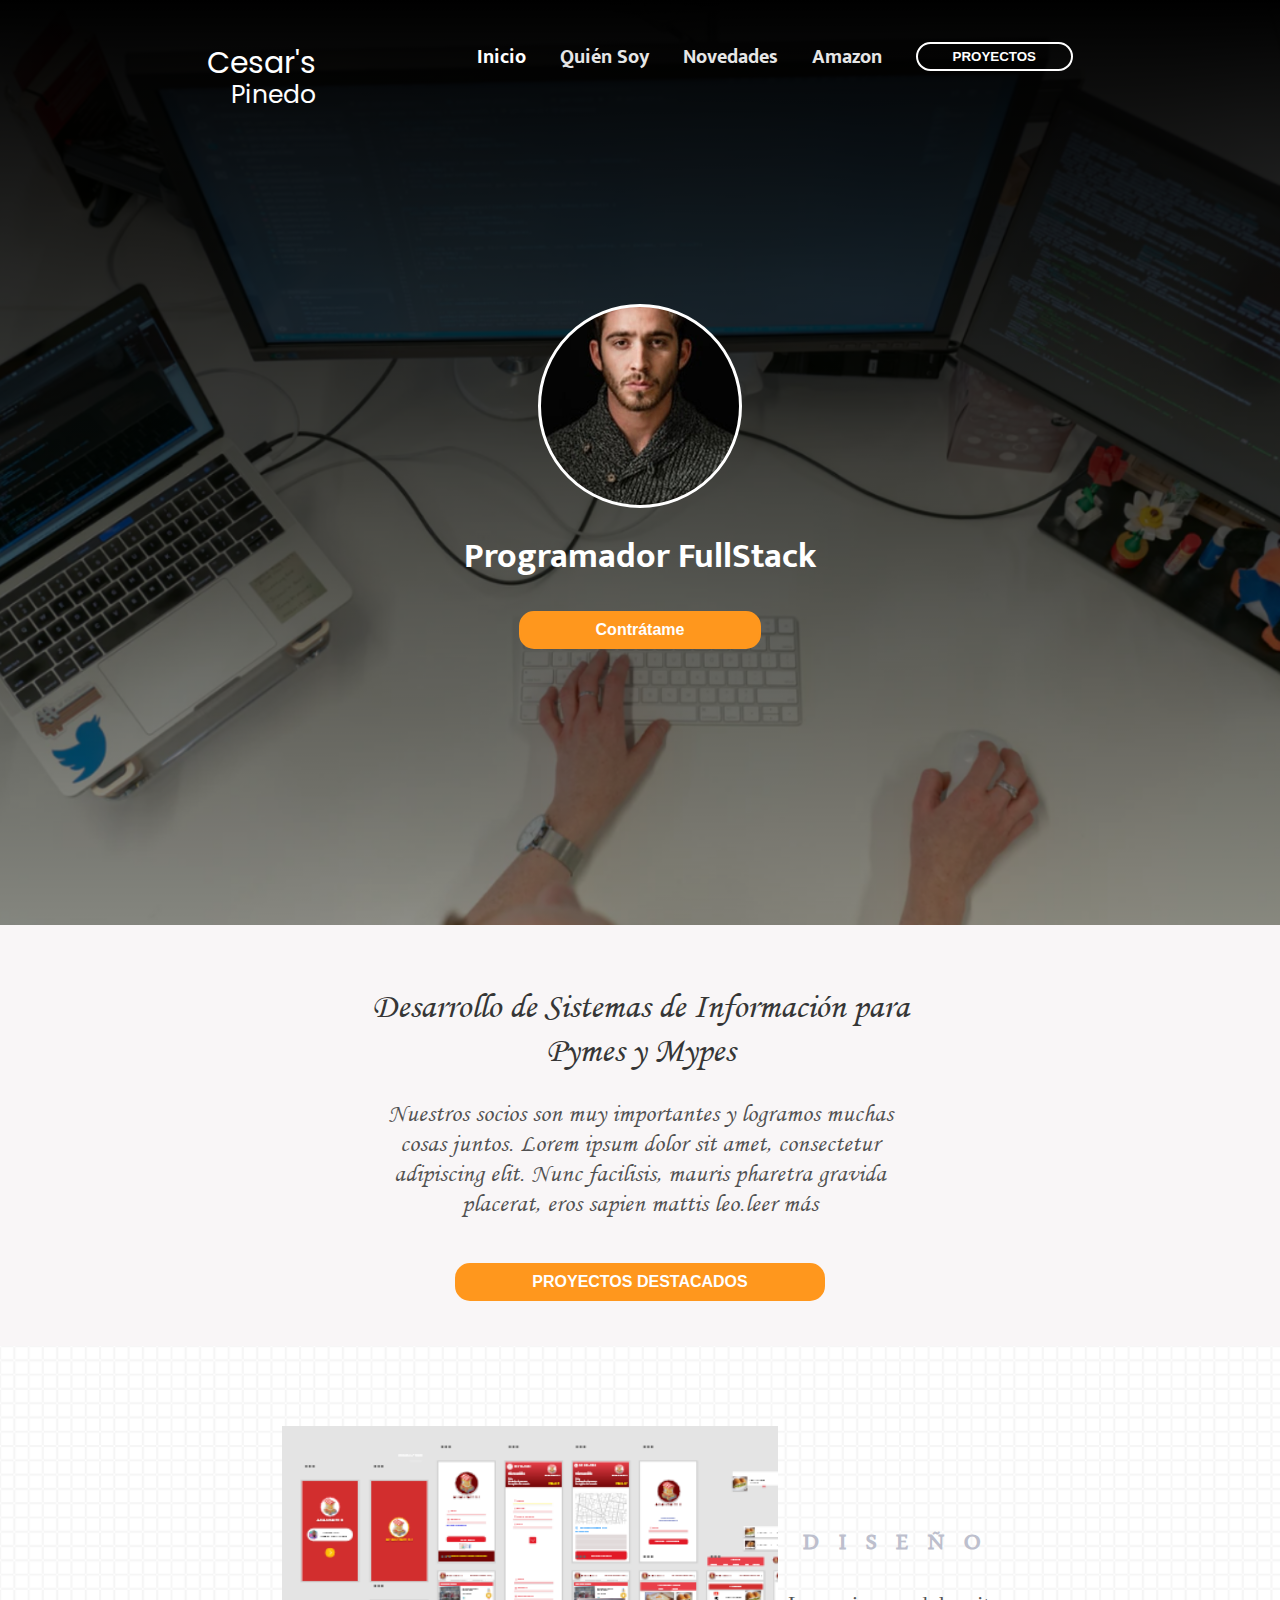
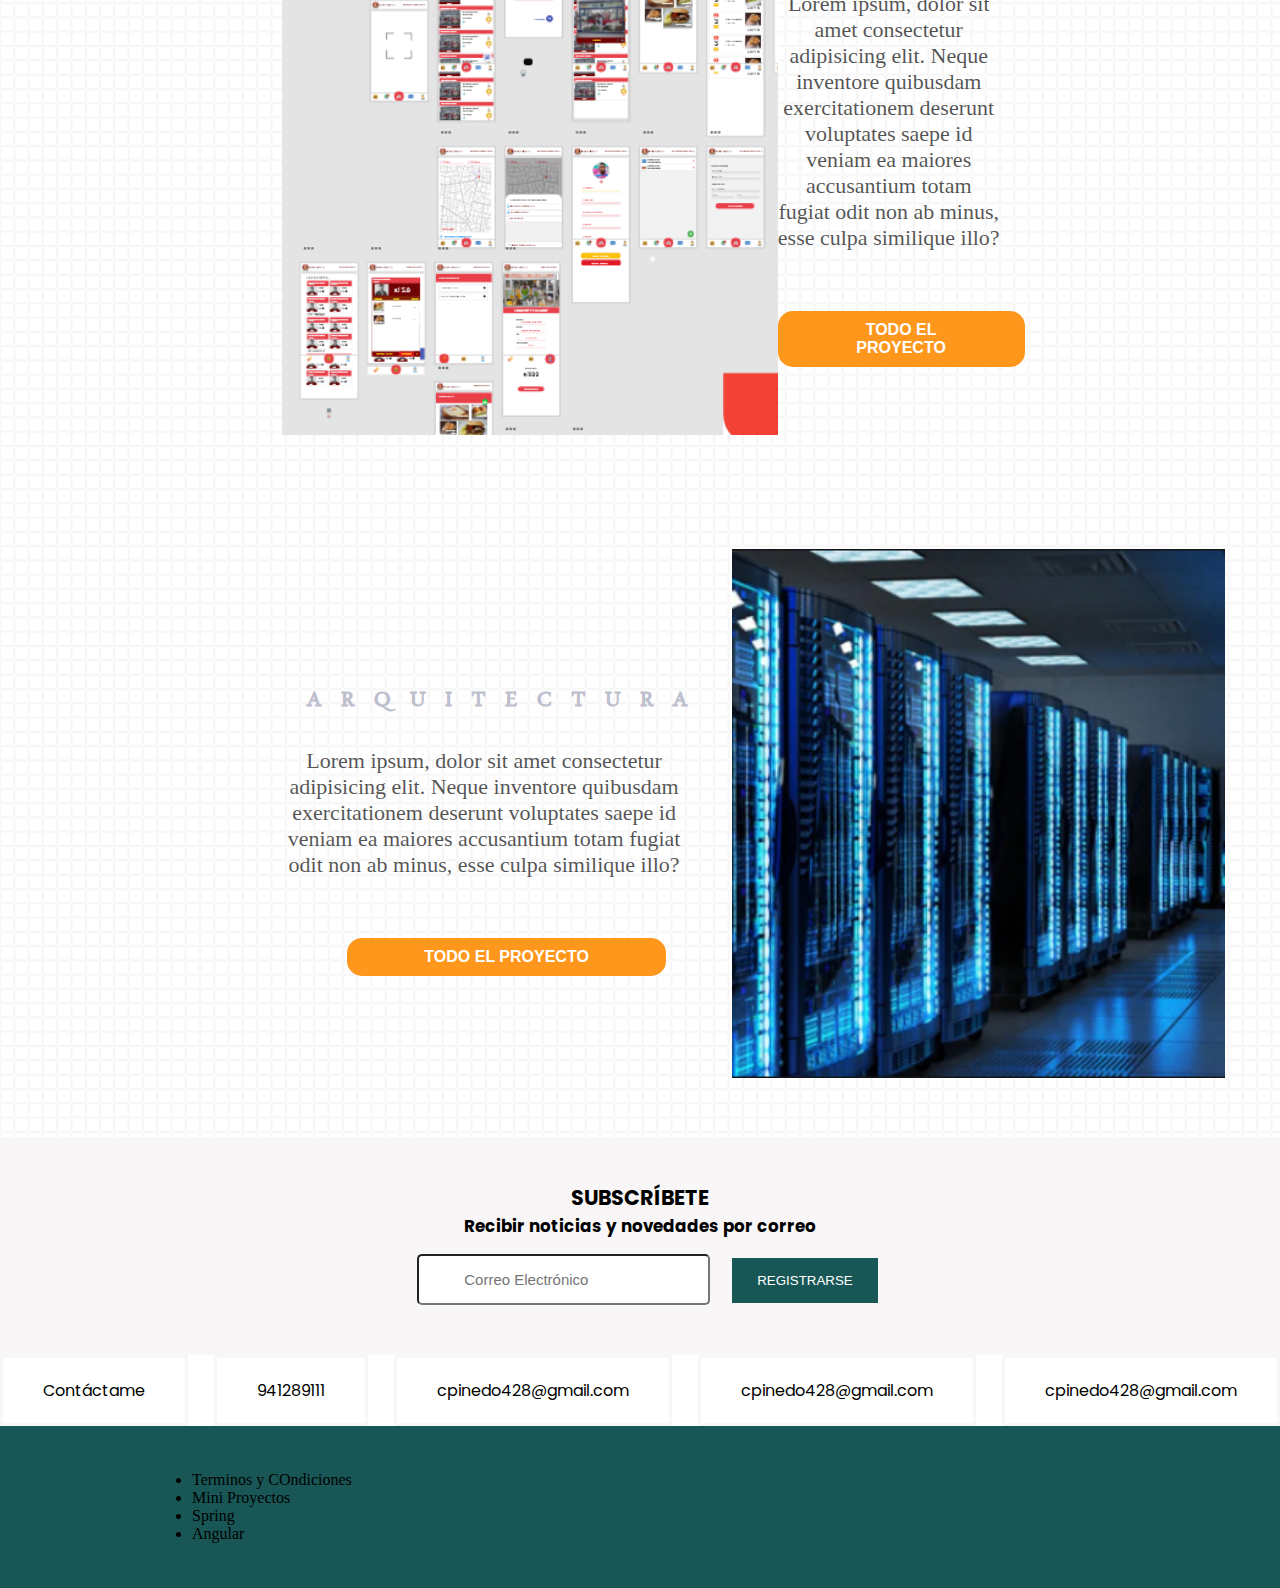
<file: index.html>
<!DOCTYPE html>
<html lang="en">

<head>
    <meta charset="UTF-8">
    <meta name="viewport" content="width=device-width, initial-scale=1.0">
    <title>Document</title>
    <link rel="stylesheet" type="text/css" href="style.css" />
    <link href="https://fonts.googleapis.com/css?family=Anton&display=swap" rel="stylesheet">
    <link href="https://fonts.googleapis.com/css?family=Poppins&display=swap" rel="stylesheet">
    <link href="https://fonts.googleapis.com/css?family=Mukta&display=swap" rel="stylesheet">
</head>

<body>
    <header class="bg-header">
        <nav class="container">
            <ul>
                <li>
                    <a>
                        <ul>
                            <li class="logo logo-title">
                                Cesar's
                            </li>
                            <li class="logo logo-subtitle">
                                Pinedo
                            </li>
                        </ul>
                    </a>
                </li>
                <li class="go-end">
                    <ul>
                        <li>
                            <a class="nav-item-active">Inicio</a></li>
                        <li><a class="nav-item">Quién Soy</a></li>
                        <li><a class="nav-item">Novedades</a></li>
                        <li><a class="nav-item">Amazon</a></li>
                        <li><a><button id="btnproyectos">PROYECTOS</button></a></li>
                    </ul>
                </li>
            </ul>
            <div class="foto-middler">
                <img src="foto.png" alt="">
                <h1>Programador FullStack</h1>
                <button id="btncontratame">Contrátame</button>
            </div>
        </nav>
    </header>
    <main>
        <div class="bg-first-section">

            <div class="container ">
                <section class="secondary-text">
                    <h1> Desarrollo de Sistemas de Información para Pymes y Mypes</h1>
                    <P>Nuestros socios son muy importantes y logramos muchas cosas juntos. Lorem ipsum dolor sit amet,
                        consectetur adipiscing elit. Nunc facilisis, mauris pharetra gravida placerat, eros sapien
                        mattis leo.leer más</P>
                    <button>PROYECTOS DESTACADOS</button>
                </section>
            </div>
        </div>
        <div class="bg-texture">
            <section class="container ">
                <div class="section">
                    <div class="card">
                        <img src="imgdiseño.png" alt="">
                    </div>
                    <div class="card">
                        <div class="card-header">
                            <h4>DISEÑO</h4>
                        </div>
                        <div class="card-body">
                            <p>Lorem ipsum, dolor sit amet consectetur adipisicing elit. Neque inventore quibusdam
                                exercitationem deserunt voluptates saepe id veniam ea maiores accusantium totam fugiat
                                odit non ab minus, esse culpa similique illo?</p>
                            <button>TODO EL PROYECTO</button>
                        </div>
                    </div>
                </div>
            </section>


            <section class="container ">
                <div class="section">
                    <div class="card">
                        <div class="card-header">
                            <h4>ARQUITECTURA</h4>
                        </div>
                        <div class="card-body">
                            <p>Lorem ipsum, dolor sit amet consectetur adipisicing elit. Neque inventore quibusdam
                                exercitationem deserunt voluptates saepe id veniam ea maiores accusantium totam fugiat
                                odit non ab minus, esse culpa similique illo?</p>
                            <button>TODO EL PROYECTO</button>
                        </div>
                    </div>
                    <div class="card">
                        <img src="imgarchitecture.png" alt="">

                    </div>
                </div>
            </section>


        </div>
        <div>
            <section class="container-before-footer">
                <div class="before-footer">
                    <h5>SUBSCRÍBETE</h5>
                    <h6>Recibir noticias y novedades por correo</h6>
                </div>
                <div class="before-footer">
                    <input placeholder="Correo Electrónico" type="text" name="" id="">
                    <button class="button-send">REGISTRARSE</button>
                </div>
            </section>
        </div>

        <section class=" before-footer2">
            <article>Contáctame</article>
            <article>941289111</article>
            <article>cpinedo428@gmail.com</article>
            <article>cpinedo428@gmail.com</article>
            <article>cpinedo428@gmail.com</article>
        </section>
        <section class="bg-footer  ">

            <ul>
                <li>Terminos y COndiciones</li>
                <li>Mini Proyectos</li>
                <li>Spring</li>
                <li>Angular</li>
            </ul>
        </section>


    </main>

    <footer>

    </footer>

</body>

</html>
</file>
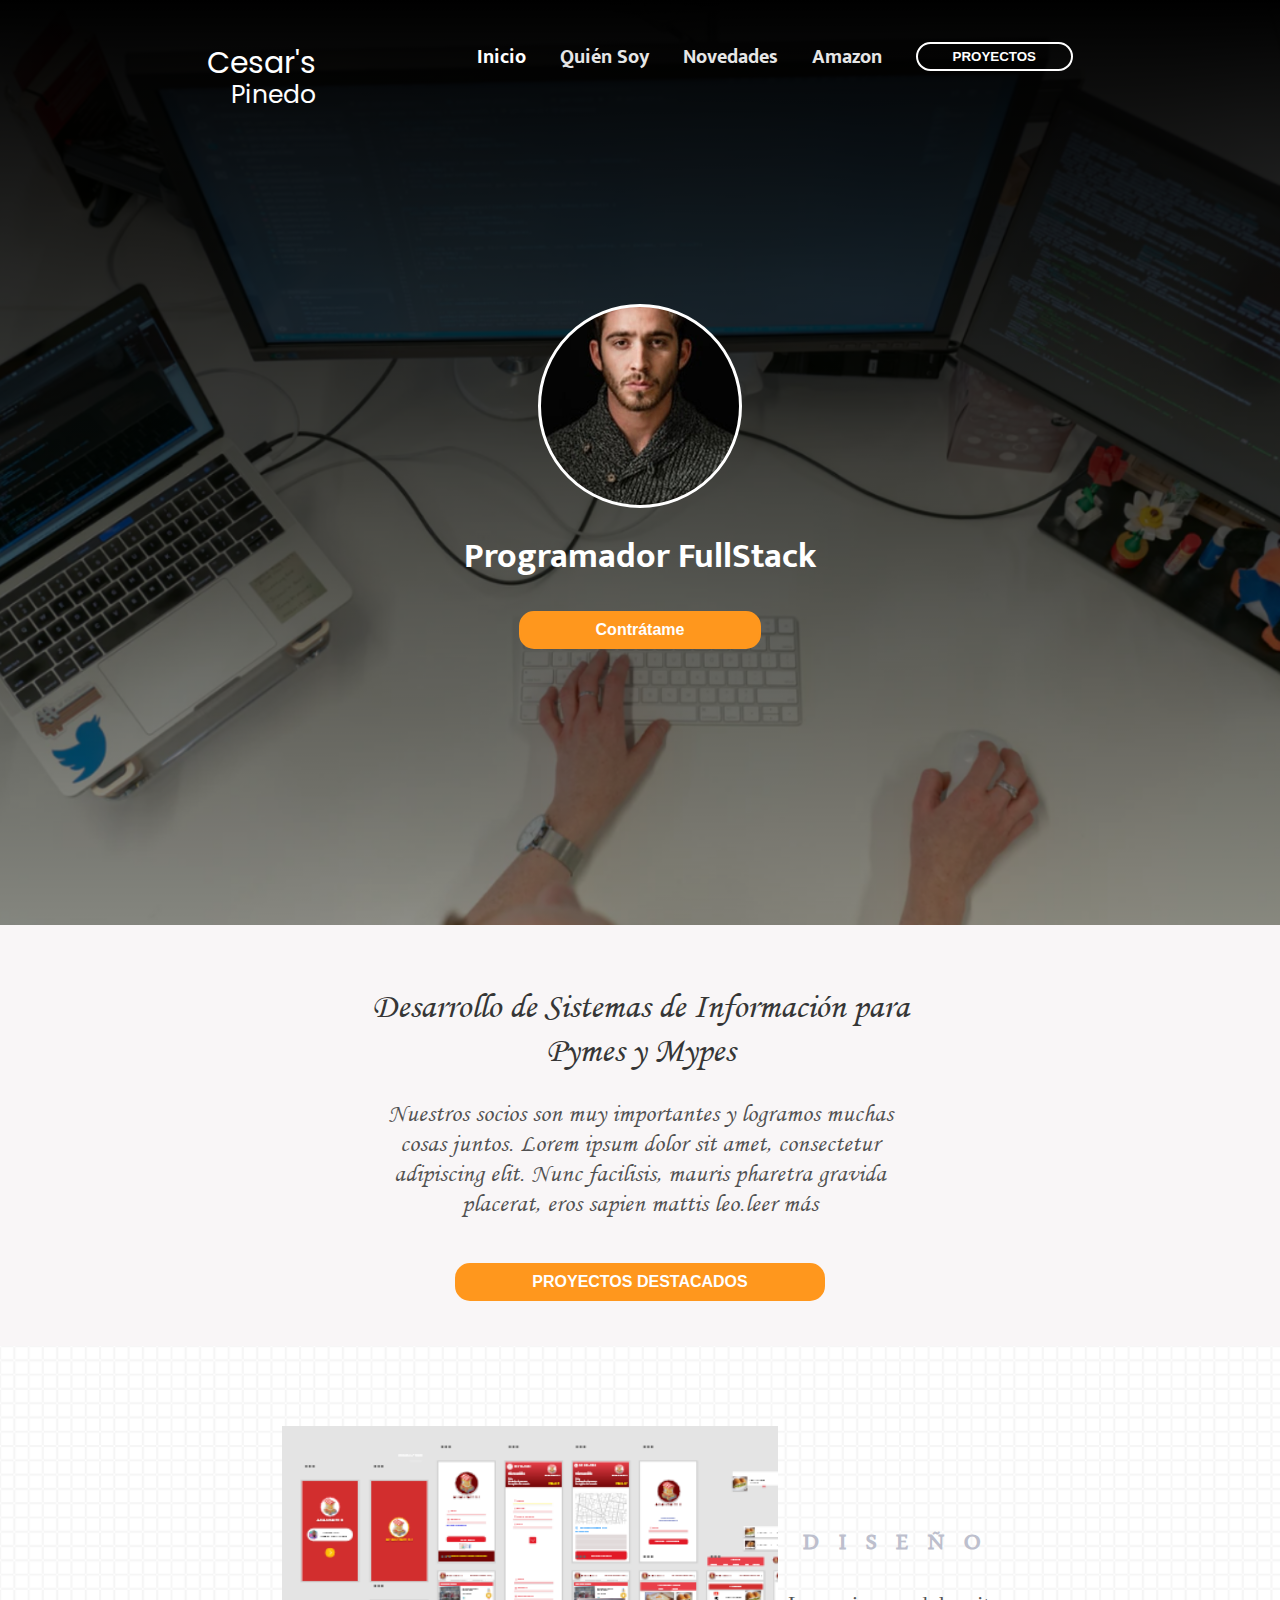
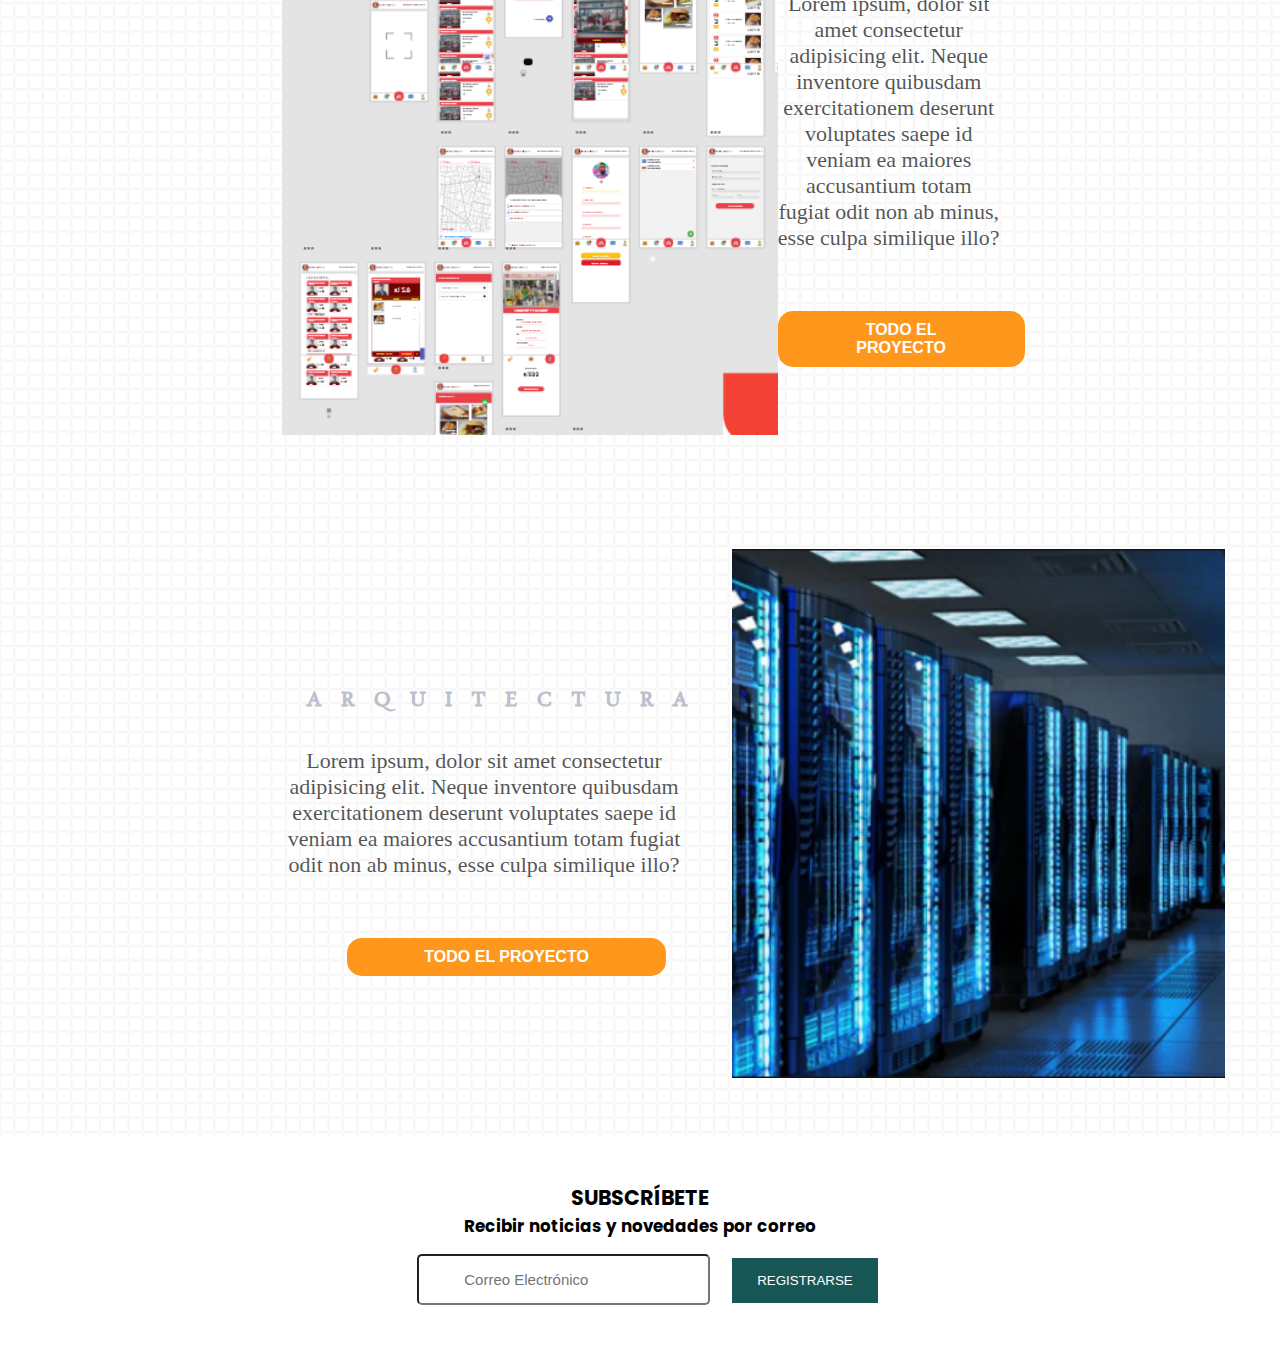
<file: first pure page/index.html>
<!DOCTYPE html>
<html lang="en">

<head>
    <meta charset="UTF-8">
    <meta name="viewport" content="width=device-width, initial-scale=1.0">
    <title>Document</title>
    <link rel="stylesheet" type="text/css" href="style.css" />
    <link href="https://fonts.googleapis.com/css?family=Anton&display=swap" rel="stylesheet">
    <link href="https://fonts.googleapis.com/css?family=Poppins&display=swap" rel="stylesheet">
    <link href="https://fonts.googleapis.com/css?family=Mukta&display=swap" rel="stylesheet">
</head>

<body>
    <header class="bg-header">
        <nav class="container">
            <ul>
                <li>
                    <a>
                        <ul>
                            <li class="logo logo-title">
                                Cesar's
                            </li>
                            <li class="logo logo-subtitle">
                                Pinedo
                            </li>
                        </ul>
                    </a>
                </li>
                <li class="go-end">
                    <ul>
                        <li>
                            <a class="nav-item-active">Inicio</a></li>
                        <li><a class="nav-item">Quién Soy</a></li>
                        <li><a class="nav-item">Novedades</a></li>
                        <li><a class="nav-item">Amazon</a></li>
                        <li><a><button id="btnproyectos">PROYECTOS</button></a></li>
                    </ul>
                </li>
            </ul>
            <div class="foto-middler">
                <img src="/foto.png" alt="">
                <h1>Programador FullStack</h1>
                <button id="btncontratame">Contrátame</button>
            </div>
        </nav>
    </header>
    <main>
        <div class="bg-first-section">

            <div class="container ">
                <section class="secondary-text">
                    <h1> Desarrollo de Sistemas de Información para Pymes y Mypes</h1>
                    <P>Nuestros socios son muy importantes y logramos muchas cosas juntos. Lorem ipsum dolor sit amet, consectetur adipiscing elit. Nunc facilisis, mauris pharetra gravida placerat, eros sapien mattis leo.leer más</P>
                    <button>PROYECTOS DESTACADOS</button>
                </section>
            </div>
        </div>
        <div class="bg-texture">
            <section class="container ">
                <div class="section">
                    <div class="card">
                        <img src="/imgdiseño.png" alt="">
                    </div>
                    <div class="card">
                        <div class="card-header">
                            <h4>DISEÑO</h4>
                        </div>
                        <div class="card-body">
                            <p>Lorem ipsum, dolor sit amet consectetur adipisicing elit. Neque inventore quibusdam exercitationem deserunt voluptates saepe id veniam ea maiores accusantium totam fugiat odit non ab minus, esse culpa similique illo?</p>
                            <button>TODO EL PROYECTO</button>
                        </div>
                    </div>
                </div>
            </section>


            <section class="container ">
                <div class="section">
                    <div class="card">
                        <div class="card-header">
                            <h4>ARQUITECTURA</h4>
                        </div>
                        <div class="card-body">
                            <p>Lorem ipsum, dolor sit amet consectetur adipisicing elit. Neque inventore quibusdam exercitationem deserunt voluptates saepe id veniam ea maiores accusantium totam fugiat odit non ab minus, esse culpa similique illo?</p>
                            <button>TODO EL PROYECTO</button>
                        </div>
                    </div>
                    <div class="card">
                        <img src="/imgarchitecture.png" alt="">

                    </div>
                </div>
            </section>


        </div>
        <div>
            <section class="container-before-footer">
                <div class="before-footer">
                    <h5>SUBSCRÍBETE</h5>
                    <h6>Recibir noticias y novedades por correo</h6>
                </div>
                <div class="before-footer">
                    <input placeholder="Correo Electrónico" type="text" name="" id="">
                    <button class="button-send">REGISTRARSE</button>
                </div>
            </section>
        </div>

    </main>

    <footer>

    </footer>

</body>

</html>
</file>
<file: style.css>
@font-face {
    font-family: MonoType Corsive;
    src: url("fonts/911Fonts.com_MonotypeCorsiva_Regular_-_911fonts.com_fonts_gyWJ.ttf");
}

@font-face {
    font-family: Microsoft Uighur;
    src: url("fonts/msuighur.ttf");
}

* {
    --primary-color: #185756;
    --secondary-color: #FF971D;
    --option-color: #FFF;
    --text-primary: #363636;
    --text-secondary: rgba(26, 26, 26, 0.75);
    --text-title-card: #BDBFCD;
    --bg-principal: #F9F6F7;
}

*, html {
    margin: 0px;
    padding: 0px;
}

header {
    padding-top: 25px;
    background-repeat: no-repeat;
    width: 100%;
    height: 100vh;
}

nav {
    background-color: transparent;
}

nav ul li {
    display: inline-block;
}

.logo {
    display: block;
}

.logo-title {
    font-family: 'Poppins', sans-serif;
    text-align: center;
    font-size: 30px;
}

.logo-subtitle {
    font-family: 'Poppins', sans-serif;
    text-align: end;
    font-size: 25px;
    margin-top: -10px;
}

.container {
    width: 70%;
    margin: auto;
}

nav a {
    color: white;
    display: inline-block;
    text-align: right;
    padding: 15px;
    text-decoration: none;
}

.before-footer {
    background-color: var(--bg-principal);
    text-align: center;
    font-family: 'Poppins', sans-serif;
    font-size: 25px;
}

.before-footer2 {
    display: flex;
    justify-content: space-between;
    text-align: center;
    font-family: 'Poppins', sans-serif;
}
.bg-footer{
    width: 100%;
    padding-right: 15%;
    padding-left: 15%;
    padding-top: 45px;
    padding-bottom: 45px;
    background-color: var(--primary-color);   
}
.before-footer2 article {
    padding-top: 20px;
    padding-bottom: 20px;
    padding-left: 40px;
    padding-right: 40px;
    border-style: solid;
    border-color: var(--bg-principal);
}

.container-before-footer {
    background-color: var(--bg-principal);
    padding-top: 45px;
    padding-bottom: 35px;
}

input[type=text] {
    align-content: center;
    margin: auto;
    font-size: 15px;
    margin: 15px;
    padding-right: 45px;
    padding-left: 45px;
    padding-top: 15px;
    padding-bottom: 15px;
    border-radius: 5px;
}

.button-send {
    text-align: center;
    border-width: 0px;
    color: white;
    padding-right: 25px;
    padding-left: 25px;
    padding-top: 15px;
    padding-bottom: 15px;
    background-color: var(--primary-color);
}

.button-send:hover {
    text-align: center;
    border-width: 0px;
    color: white;
    padding-right: 25px;
    padding-left: 25px;
    padding-top: 15px;
    padding-bottom: 15px;
    background-color: var(--secondary-color);
}

.bg-header {
    background-image: linear-gradient(to bottom, rgba(0, 0, 0, 1), rgba(0, 0, 0, 0.4)), url("imgbg.png");
    background-position: center center;
    background-repeat: no-repeat;
    background-size: cover;
}

.bg-first-section {
    background-color: var(--bg-principal);
}

.secondary-text {
    width: 60%;
    margin: auto;
    padding-top: 15px;
    text-align: center;
}

.secondary-text h1 {
    margin-top: 45px;
    font-family: 'MonoType Corsive';
    font-weight: lighter;
    font-size: 35px;
    color: var(--text-primary);
}

.secondary-text p {
    font-family: 'MonoType Corsive';
    font-size: 25px;
    margin: auto;
    margin-top: 25px;
    color: var(--text-secondary)
}

.secondary-text button {
    margin-top: 45px;
    margin-bottom: 45px;
    background-color: var(--secondary-color);
    border-radius: 15px;
    border-style: double;
    border-color: var(--secondary-color);
    padding-left: 75px;
    font-size: 16px;
    padding-right: 75px;
    padding-top: 8px;
    padding-bottom: 8px;
    text-decoration: none;
    color: white;
    text-align: center;
    font-weight: bold;
}

.bg-texture {
    background: url("/texture-bg.png");
    background-repeat: repeat;
    background-size: 200px;
    padding-top: 25px;
}

.card {
    text-align: center;
    display: inline-block;
    margin: auto;
    width: 100%;
}

.section {
    margin: auto;
    width: 80%;
    display: flex;
    padding: 55px;
}

.section div {
    align-content: center;
}

.card-item {
    text-align: center;
    display: inline-block;
    vertical-align: middle;
    font-size: 20px;
    font-family: 'Mukta', sans-serif;
    color: white;
    padding: 15px;
    text-decoration: none;
}

.card-header {
    color: var(--text-title-card);
    padding: 25px;
}

.card-header h4 {
    font-family: Microsoft Uighur;
    font-size: 30px;
    letter-spacing: 20px
}

.header {
    padding: 10px 16px;
    background: #555;
    color: #f1f1f1;
}

.card-body {
    color: var(--text-secondary);
}

.card-body p {
    width: 90%;
    margin-bottom: 25px;
    text-align: center;
    color: var(--text-secondary);
    font-size: 22px;
}

.card-body button {
    margin-top: 35px;
    background-color: var(--secondary-color);
    border-radius: 15px;
    border-style: double;
    border-color: var(--secondary-color);
    padding-left: 75px;
    font-size: 16px;
    padding-right: 75px;
    padding-top: 8px;
    padding-bottom: 8px;
    text-decoration: none;
    color: white;
    text-align: center;
    font-weight: bold;
}

.go-end2 {
    text-decoration: none;
    float: right;
    text-align: center;
    vertical-align: middle;
    margin: auto;
}

.go-end2 li {
    text-decoration: none;
    border-style: solid;
    border-width: 0.1px;
    display: inline-block;
    padding-right: 35px;
    padding-left: 35px;
    padding-top: 15px;
    padding-bottom: 15px;
    border-color: var(--bg-principal);
}

.go-end {
    float: right;
    text-align: center;
    vertical-align: middle;
    margin: auto;
}

.nav-item {
    opacity: 0.9;
    font-weight: bold;
    font-size: 20px;
    font-family: 'Mukta', sans-serif;
    text-align: right;
    vertical-align: middle;
    color: white;
    padding: 15px;
    text-decoration: none;
}

.nav-item:hover {
    color: white;
    opacity: 1;
    display: inline-block;
    padding: 15px;
    text-decoration: none;
}

.nav-item-active {
    opacity: 1;
    font-weight: bold;
    font-size: 20px;
    font-family: 'Mukta', sans-serif;
    text-align: right;
    vertical-align: middle;
    color: white;
    padding: 15px;
    text-decoration: none;
}

.foto-middler {
    margin-top: 175px;
    vertical-align: bottom;
    text-align: center;
}

.foto-middler h1 {
    margin-top: 15px;
    font-family: 'Mukta', sans-serif;
    font-size: 35px;
    color: white;
}

.foto-middler button {
    margin-top: 25px;
    background-color: var(--secondary-color);
    border-radius: 15px;
    border-style: double;
    border-color: var(--secondary-color);
    padding-left: 75px;
    font-size: 16px;
    padding-right: 75px;
    padding-top: 8px;
    padding-bottom: 8px;
    text-decoration: none;
    color: white;
    text-align: center;
    font-weight: bold;
}

#btnproyectos {
    background-color: transparent;
    border-radius: 15px;
    border-style: double;
    border-color: white;
    padding-left: 35px;
    padding-right: 35px;
    padding-top: 5px;
    padding-bottom: 5px;
    text-decoration: none;
    color: white;
    text-align: center;
    font-weight: bold;
}

#btnproyectos:hover {
    background-color: orange;
    border-radius: 15px;
    border-style: double;
    border-color: white;
    padding-left: 35px;
    padding-right: 35px;
    padding-top: 5px;
    padding-bottom: 5px;
    text-decoration: none;
    color: white;
    text-align: center;
    font-weight: bold;
}
</file>
<file: first pure page/style.css>
@font-face {
    font-family: MonoType Corsive;
    src: url(/fonts/911Fonts.com_MonotypeCorsiva_Regular_-_911fonts.com_fonts_gyWJ.ttf);
}

@font-face {
    font-family: Microsoft Uighur;
    src: url(/fonts/msuighur.ttf);
}

* {
    --primary-color: #185756;
    --secondary-color: #FF971D;
    --option-color: #FFF;
    --text-primary: #363636;
    --text-secondary: rgba(26, 26, 26, 0.75);
    --text-title-card: #BDBFCD;
    --bg-principal: #F9F6F7;
}

*,
html {
    margin: 0px;
    padding: 0px;
}

header {
    padding-top: 25px;
    background-repeat: no-repeat;
    width: 100%;
    height: 100vh;
}

nav {
    background-color: transparent;
}

nav ul li {
    display: inline-block;
}

.logo {
    display: block;
}

.logo-title {
    font-family: 'Poppins', sans-serif;
    text-align: center;
    font-size: 30px;
}

.logo-subtitle {
    font-family: 'Poppins', sans-serif;
    text-align: end;
    font-size: 25px;
    margin-top: -10px;
}

.container {
    width: 70%;
    margin: auto;
}

nav a {
    color: white;
    display: inline-block;
    text-align: right;
    padding: 15px;
    text-decoration: none;
}

.before-footer {
    text-align: center;
    font-family: 'Poppins', sans-serif;
    font-size: 25px;
}

.container-before-footer {
    padding-top: 45px;
    padding-bottom: 35px;
}

input[type=text] {
    align-content: center;
    margin: auto;
    font-size: 15px;
    margin: 15px;
    padding-right: 45px;
    padding-left: 45px;
    padding-top: 15px;
    padding-bottom: 15px;
    border-radius: 5px;
}

.button-send {
    text-align: center;
    border-width: 0px;
    color: white;
    padding-right: 25px;
    padding-left: 25px;
    padding-top: 15px;
    padding-bottom: 15px;
    background-color: var(--primary-color);
}

.button-send:hover {
    text-align: center;
    border-width: 0px;
    color: white;
    padding-right: 25px;
    padding-left: 25px;
    padding-top: 15px;
    padding-bottom: 15px;
    background-color: var(--secondary-color);
}

.bg-header {
    background-image: linear-gradient(to bottom, rgba(0, 0, 0, 1), rgba(0, 0, 0, 0.4)), url("/imgbg.png");
    background-position: center center;
    background-repeat: no-repeat;
    background-size: cover;
}

.bg-first-section {
    background-color: var(--bg-principal);
}

.secondary-text {
    width: 60%;
    margin: auto;
    padding-top: 15px;
    text-align: center;
}

.secondary-text h1 {
    margin-top: 45px;
    font-family: 'MonoType Corsive';
    font-weight: lighter;
    font-size: 35px;
    color: var(--text-primary);
}

.secondary-text p {
    font-family: 'MonoType Corsive';
    font-size: 25px;
    margin: auto;
    margin-top: 25px;
    color: var(--text-secondary)
}

.secondary-text button {
    margin-top: 45px;
    margin-bottom: 45px;
    background-color: var(--secondary-color);
    border-radius: 15px;
    border-style: double;
    border-color: var(--secondary-color);
    padding-left: 75px;
    font-size: 16px;
    padding-right: 75px;
    padding-top: 8px;
    padding-bottom: 8px;
    text-decoration: none;
    color: white;
    text-align: center;
    font-weight: bold;
}

.bg-texture {
    background: url("/texture-bg.png");
    background-repeat: repeat;
    background-size: 200px;
    padding-top: 25px;
}

.card {
    text-align: center;
    display: inline-block;
    margin: auto;
    width: 100%;
}

.section {
    margin: auto;
    width: 80%;
    display: flex;
    padding: 55px;
}

.section div {
    align-content: center;
}

.card-item {
    text-align: center;
    display: inline-block;
    vertical-align: middle;
    font-size: 20px;
    font-family: 'Mukta', sans-serif;
    color: white;
    padding: 15px;
    text-decoration: none;
}

.card-header {
    color: var(--text-title-card);
    padding: 25px;
}

.card-header h4 {
    font-family: Microsoft Uighur;
    font-size: 30px;
    letter-spacing: 20px
}

.header {
    padding: 10px 16px;
    background: #555;
    color: #f1f1f1;
}

.card-body {
    color: var(--text-secondary);
}

.card-body p {
    width: 90%;
    margin-bottom: 25px;
    text-align: center;
    color: var(--text-secondary);
    font-size: 22px;
}

.card-body button {
    margin-top: 35px;
    background-color: var(--secondary-color);
    border-radius: 15px;
    border-style: double;
    border-color: var(--secondary-color);
    padding-left: 75px;
    font-size: 16px;
    padding-right: 75px;
    padding-top: 8px;
    padding-bottom: 8px;
    text-decoration: none;
    color: white;
    text-align: center;
    font-weight: bold;
}

.go-end {
    float: right;
    text-align: center;
    vertical-align: middle;
    margin: auto;
}

.nav-item {
    opacity: 0.9;
    font-weight: bold;
    font-size: 20px;
    font-family: 'Mukta', sans-serif;
    text-align: right;
    vertical-align: middle;
    color: white;
    padding: 15px;
    text-decoration: none;
}

.nav-item:hover {
    color: white;
    opacity: 1;
    display: inline-block;
    padding: 15px;
    text-decoration: none;
}

.nav-item-active {
    opacity: 1;
    font-weight: bold;
    font-size: 20px;
    font-family: 'Mukta', sans-serif;
    text-align: right;
    vertical-align: middle;
    color: white;
    padding: 15px;
    text-decoration: none;
}

.foto-middler {
    margin-top: 175px;
    vertical-align: bottom;
    text-align: center;
}

.foto-middler h1 {
    margin-top: 15px;
    font-family: 'Mukta', sans-serif;
    font-size: 35px;
    color: white;
}

.foto-middler button {
    margin-top: 25px;
    background-color: var(--secondary-color);
    border-radius: 15px;
    border-style: double;
    border-color: var(--secondary-color);
    padding-left: 75px;
    font-size: 16px;
    padding-right: 75px;
    padding-top: 8px;
    padding-bottom: 8px;
    text-decoration: none;
    color: white;
    text-align: center;
    font-weight: bold;
}

#btnproyectos {
    background-color: transparent;
    border-radius: 15px;
    border-style: double;
    border-color: white;
    padding-left: 35px;
    padding-right: 35px;
    padding-top: 5px;
    padding-bottom: 5px;
    text-decoration: none;
    color: white;
    text-align: center;
    font-weight: bold;
}

#btnproyectos:hover {
    background-color: orange;
    border-radius: 15px;
    border-style: double;
    border-color: white;
    padding-left: 35px;
    padding-right: 35px;
    padding-top: 5px;
    padding-bottom: 5px;
    text-decoration: none;
    color: white;
    text-align: center;
    font-weight: bold;
}
</file>
